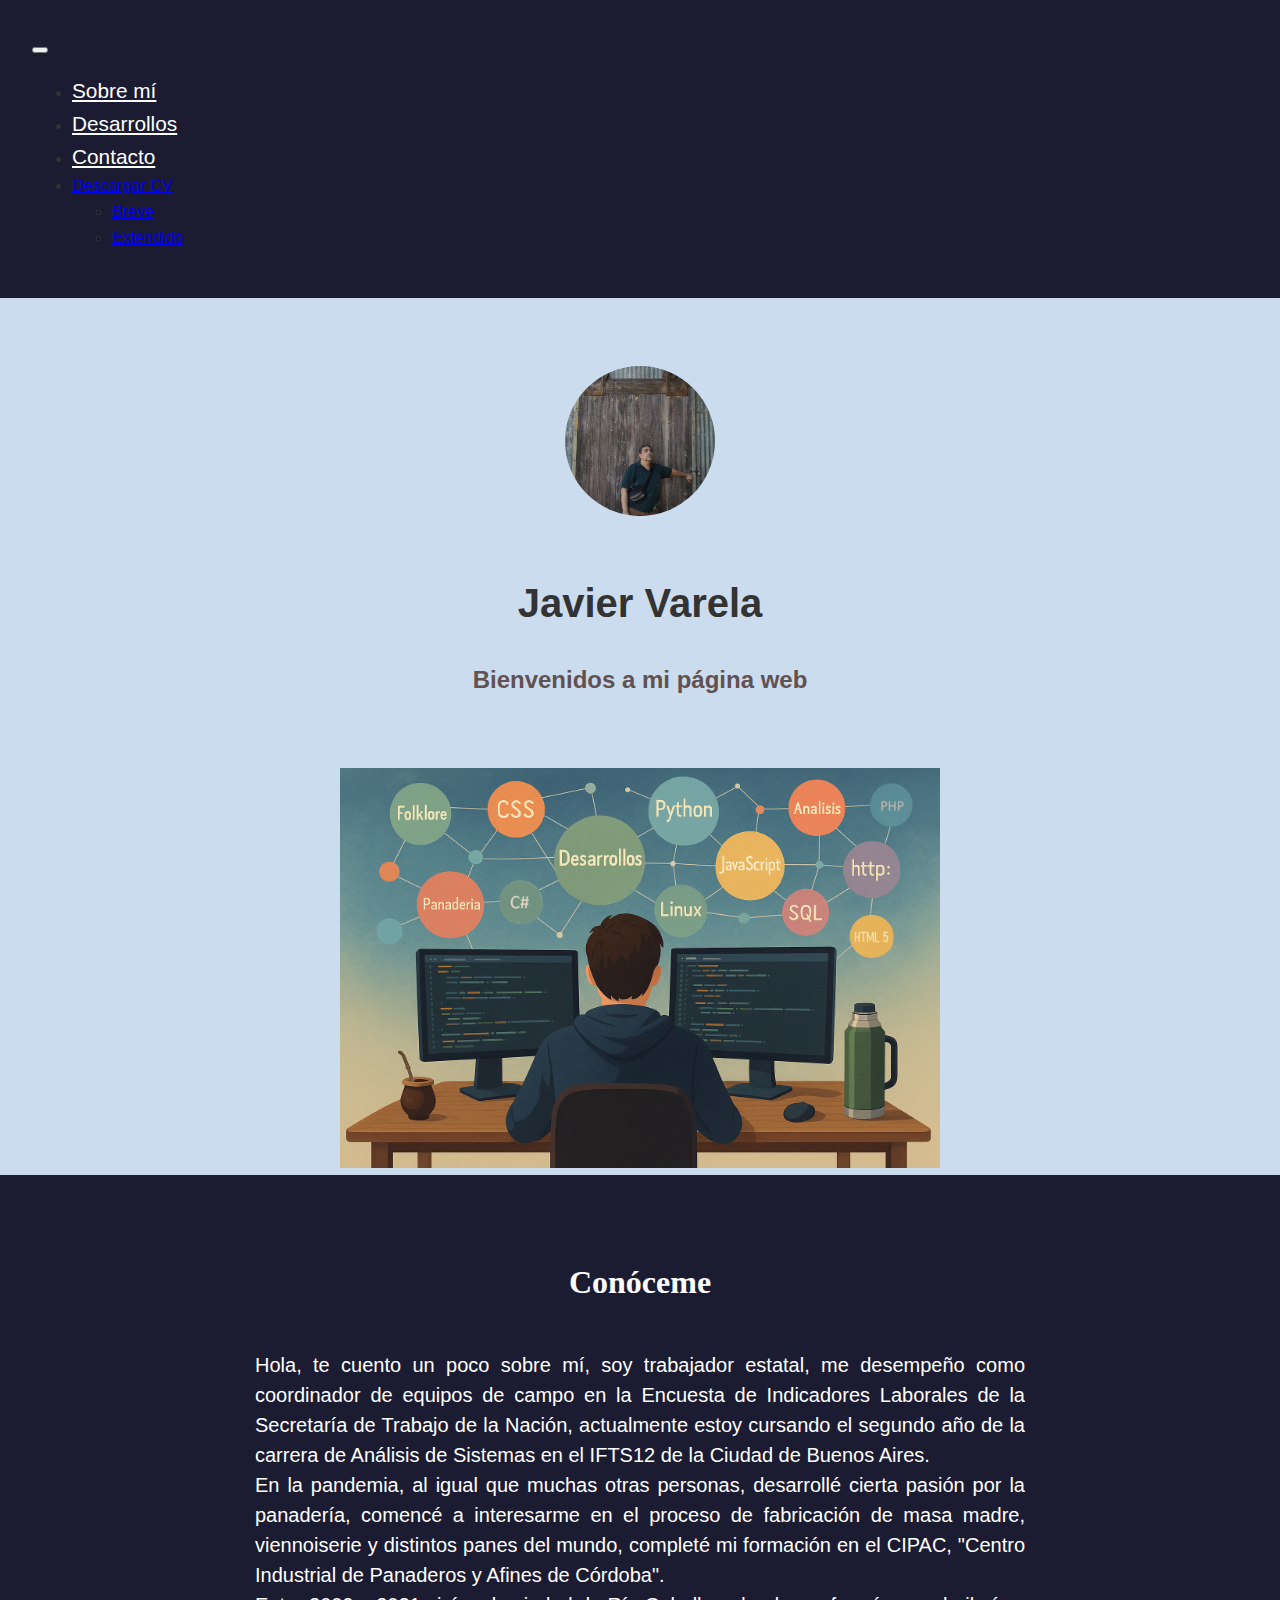
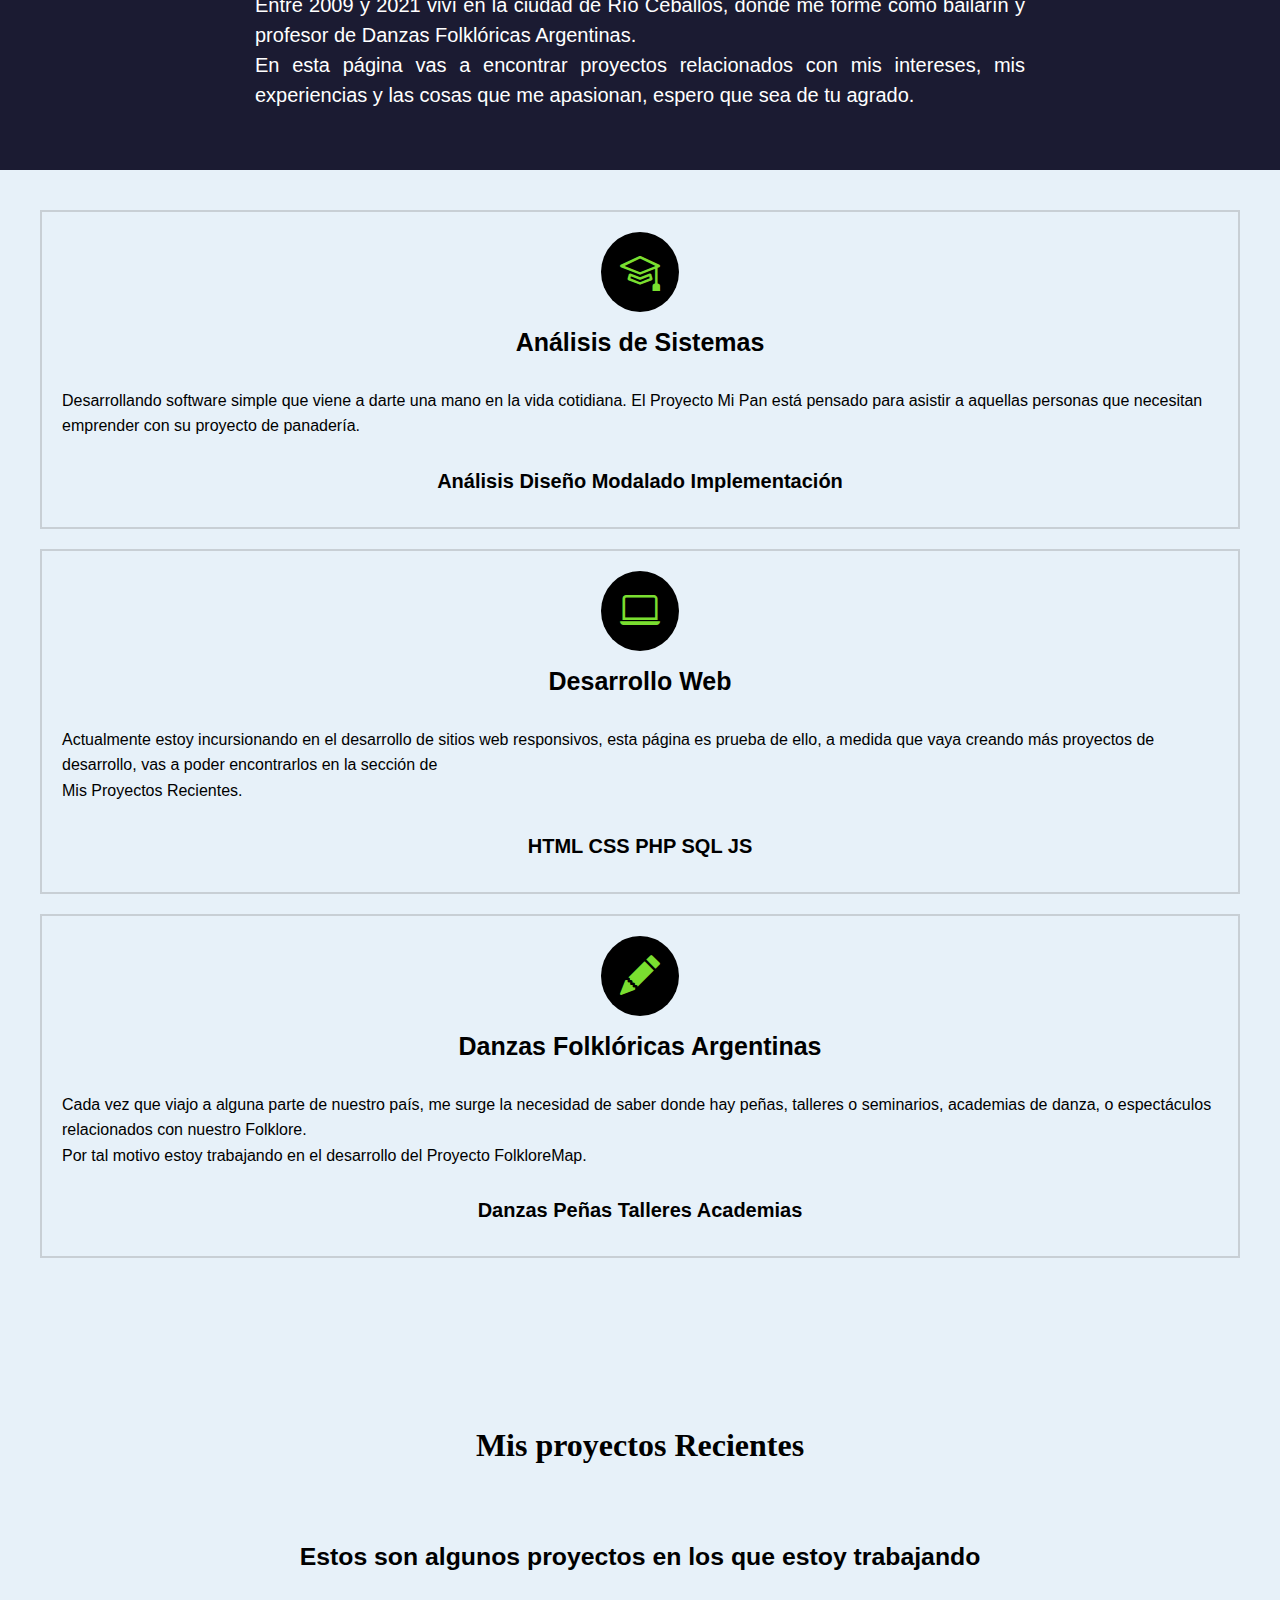
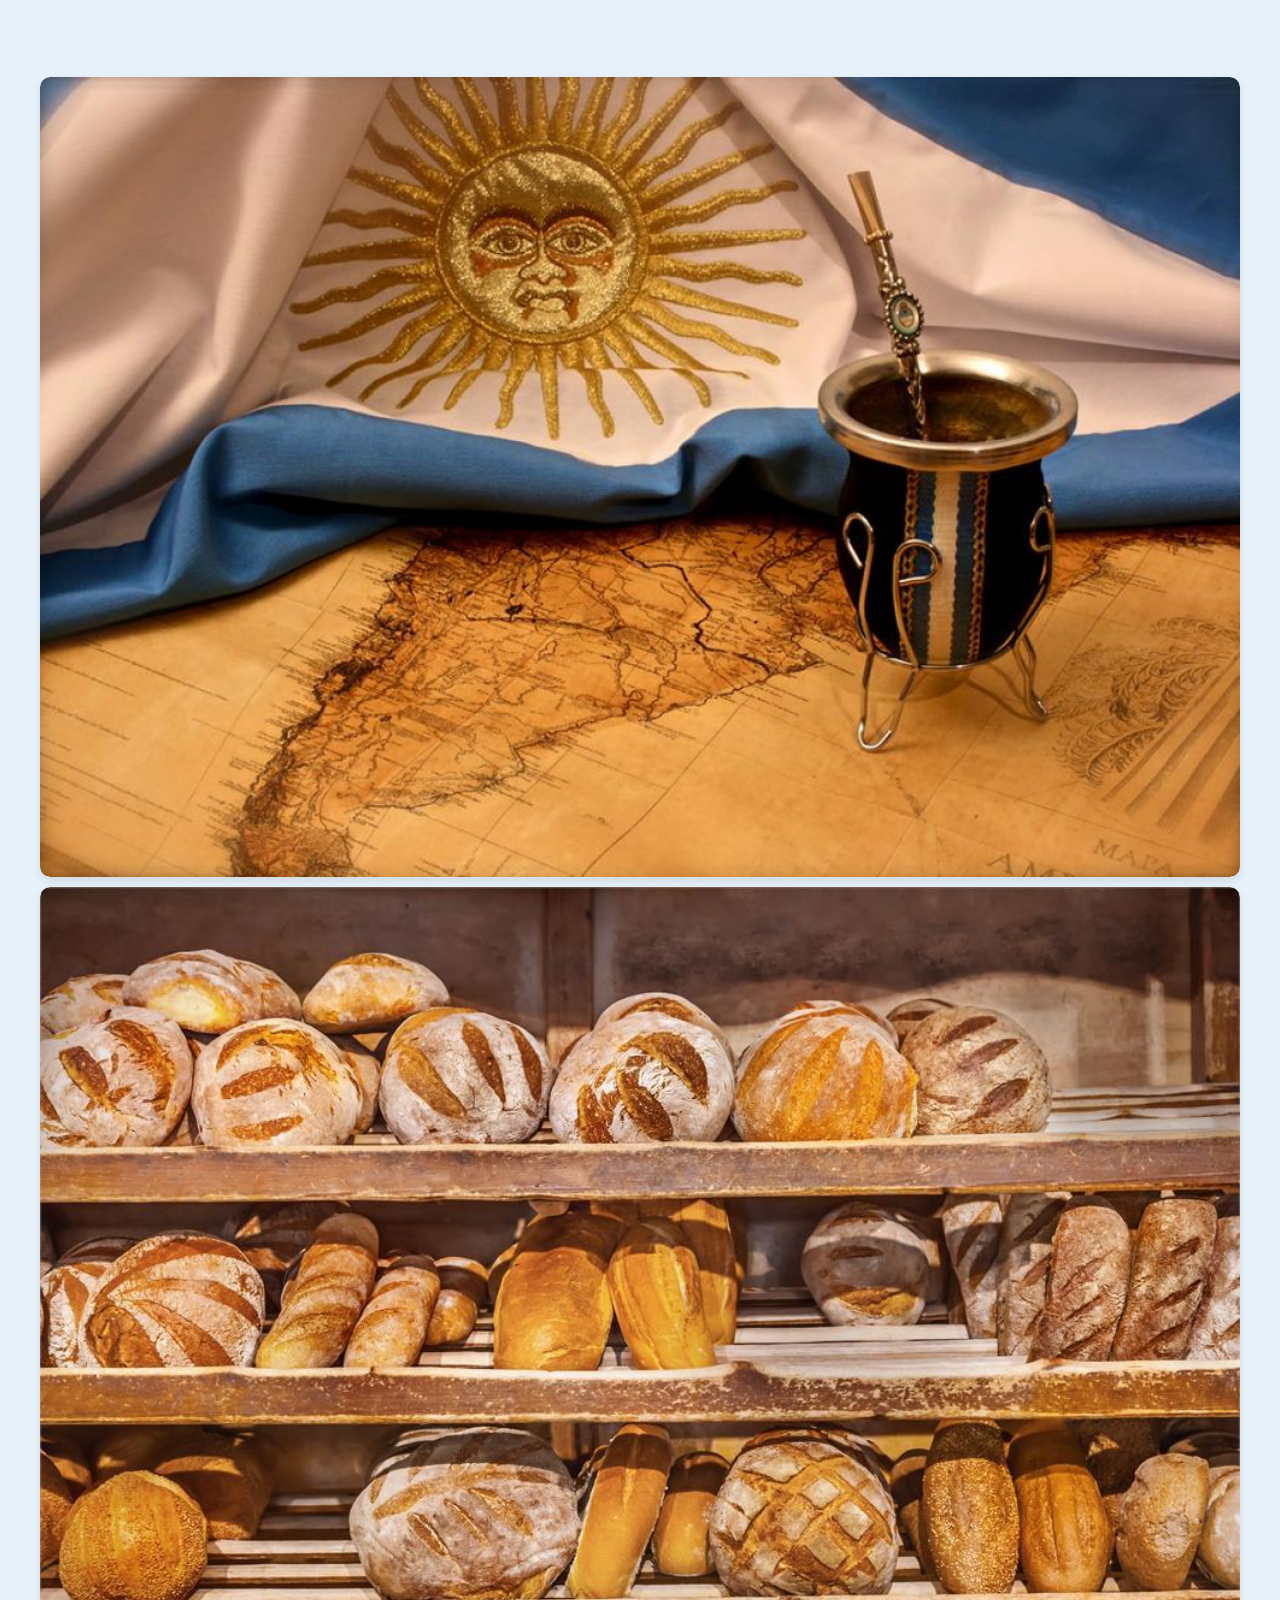
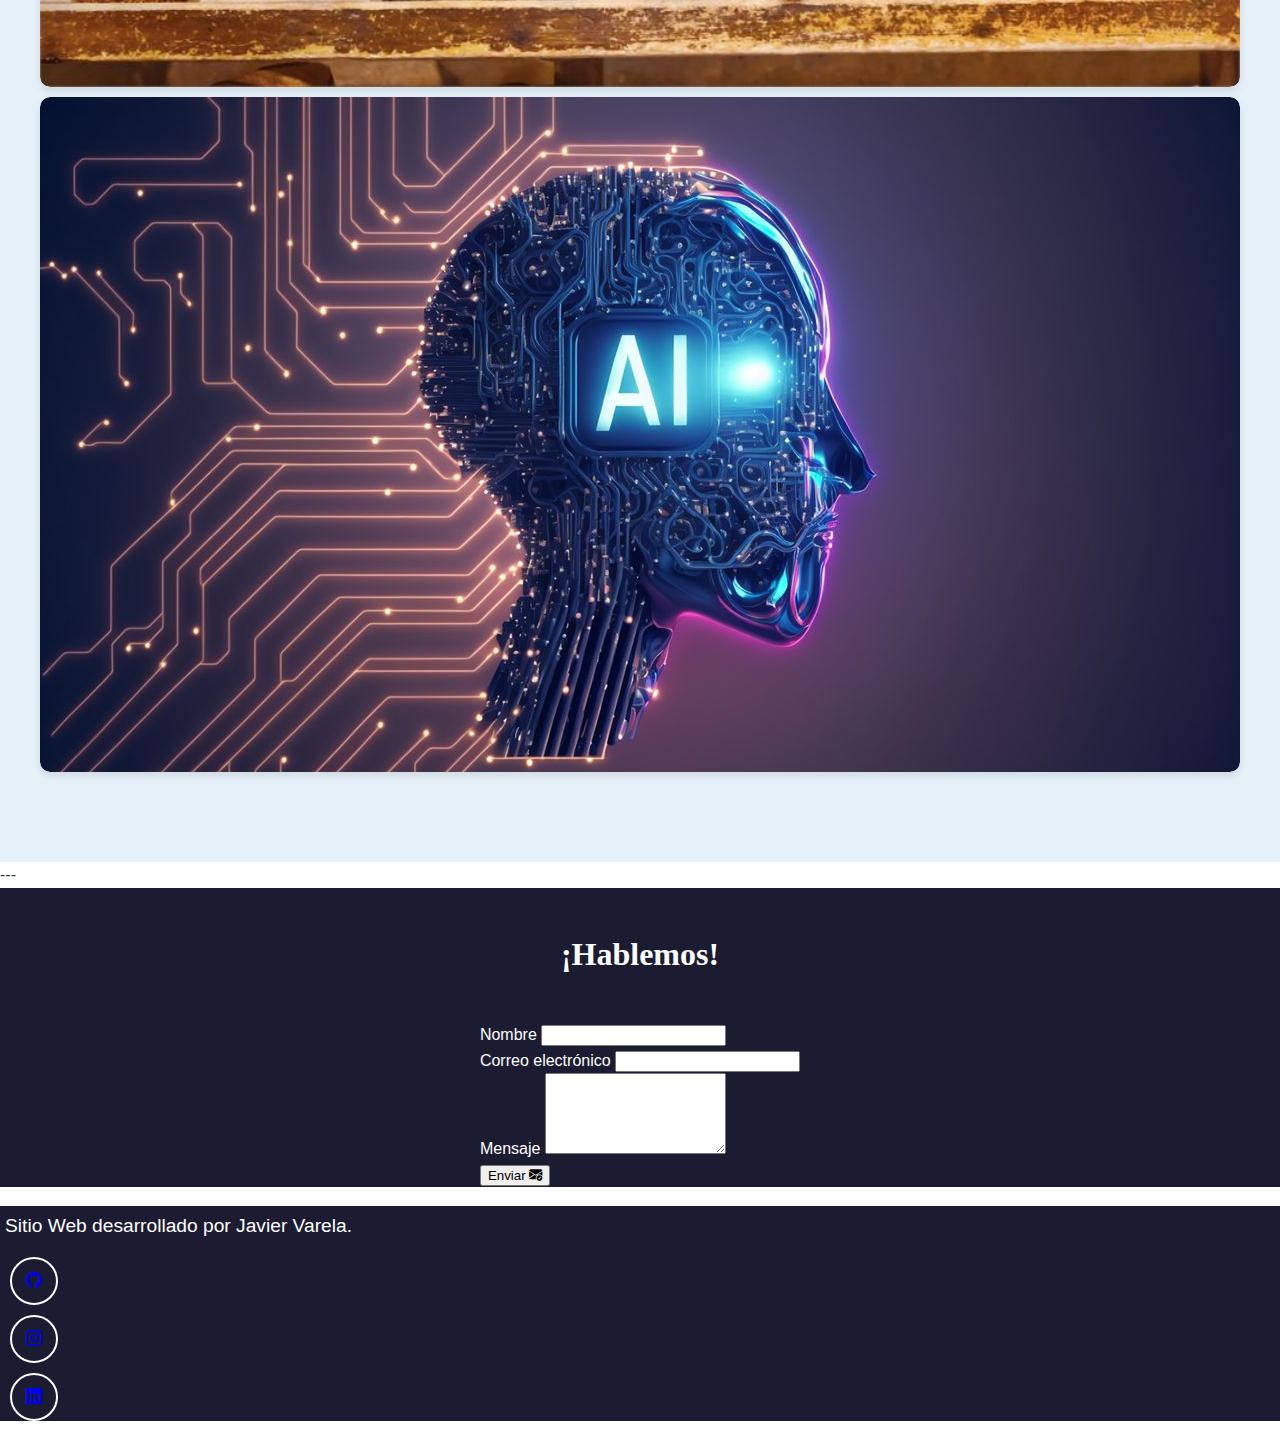
<file: Index.html>
<!DOCTYPE html>
<html lang="es">
<head>
    <meta charset="UTF-8">
    <meta name="author" content="ReyBaj">
    <meta name="description" content="Portafolio de proyectos">
    <meta name="keywords" content="PHP, HTML, CSS, SQL">
    <meta name="viewport" content="width=device-width, initial-scale=1">
    <link href="https://cdn.jsdelivr.net/npm/bootstrap@5.3.6/dist/css/bootstrap.min.css" rel="stylesheet" integrity="sha384-4Q6Gf2aSP4eDXB8Miphtr37CMZZQ5oXLH2yaXMJ2w8e2ZtHTl7GptT4jmndRuHDT" crossorigin="anonymous">
    <link rel="stylesheet" href="https://cdn.jsdelivr.net/npm/bootstrap-icons@1.13.1/font/bootstrap-icons.min.css">
    <link href="./css/Style.css" rel="stylesheet">
    <title>Javier Varela - Sitio Oficial</title>
    <link rel="icon" type="image/x-icon" href="./Imagenes/Favicon.png">

</head>
<body>
    <nav class="navbar navbar-expand-md navbar-dark">
    <div class="container-fluid">
        <button class="navbar-toggler" type="button" data-bs-toggle="collapse" data-bs-target="#navbar-togglerdemo01" aria-controls="navbar-togglerdemo01" aria-expanded="false" aria-label="Toggle navigation">
            <span class="navbar-toggler-icon"></span>
        </button>
        <div class="collapse navbar-collapse" id="navbar-togglerdemo01">
            <a class="navbar-brand" href="#">
                </a>
            <ul class="navbar-nav d-flex justify-content-center align-items-center">
                <li class="nav-item">
                    <a class="nav-link" href="#sobre-mi">Sobre mí</a>
                </li>
                <li class="nav-item">
                    <a class="nav-link" href="#proyectos">Desarrollos</a>
                </li>
                <li class="nav-item">
                    <a class="nav-link" href="#contacto">Contacto</a>

                <li class="nav-item dropdown"> <a class="btn btn-info dropdown-toggle" href="#" role="button" id="dropdownMenuLink" data-bs-toggle="dropdown" aria-expanded="false">
                        Descargar CV
                    </a>
                    <ul class="dropdown-menu" aria-labelledby="dropdownMenuLink">
                        <li><a class="dropdown-item" href="CV/CV%20Javier%20Varela%20Breve.pdf" download="CV Javier Varela Breve.pdf">Breve</a></li>
                        <li><a class="dropdown-item" href="CV/CV%20Javier%20Varela%20Extendido.pdf" download="CV Javier Varela Extendido.pdf">Extendido</a></li>
                    </ul>
                </li>
            </ul>
        </div>
    </div>
</nav>

    <section class="hero align-items-stretch">
        <div class="hero-principal d-flex flex-column justify-content-center align-items-center">
            <img class="hero-imagen-desarrollador rounded-circle" src="./Imagenes/ReyBaj_Granero.jpg" alt="foto de ReyBaj">
            <h1>Javier Varela</h1>
            <h2>Bienvenidos a mi página web</h2>
        </div>
        <div class="hero-inferior">
            <img class="hero-inferior-imagen img-fluid" src="./Imagenes/hero-inferior-7.png" alt="Desarrollador con universo a su alrededor">
        </div>
    </section>

    <section id="sobre-mi" class="sobre-mi seccion-oscura py-5">
        <div class="container">
            <h2 class="seccion-titulo text-center mb-4">Conóceme</h2>
            <p class="seccion-texto lead text-justify">Hola, te cuento un poco sobre mí, soy trabajador estatal, me desempeño como coordinador de equipos de campo en la Encuesta de Indicadores Laborales de la Secretaría de Trabajo de la Nación, actualmente estoy cursando el segundo año de la carrera de Análisis de Sistemas en el IFTS12 de la Ciudad de Buenos Aires.<br> En la pandemia, al igual que muchas otras personas, desarrollé cierta pasión por la panadería, comencé a interesarme en el proceso de fabricación de masa madre, viennoiserie y distintos panes del mundo, completé mi formación en el CIPAC, "Centro Industrial de Panaderos y Afines de Córdoba".<br>

Entre 2009 y 2021 viví en la ciudad de Río Ceballos, donde me formé como bailarín y profesor de Danzas Folklóricas Argentinas.<br>
En esta página vas a encontrar proyectos relacionados con mis intereses, mis experiencias y las cosas que me apasionan, espero que sea de tu agrado.

</p>
        </div>
    </section>

    <section class="experiencia seccion-clara">
        <div class="container text-center ">
            <div class="row">
                <div class="columna col-12 col-md-4">
                    <i class="bi bi-mortarboard"></i>
                    <p class="experiencia-titulo">Análisis de Sistemas</p>
                    <p> Desarrollando software simple que viene a darte una mano en la vida cotidiana. El Proyecto Mi Pan está pensado para asistir a aquellas personas que necesitan emprender con su proyecto de panadería.</p>
                    <div class="badges-contenedor">
                        <span class="badge text-bg-primary">Análisis</span>
                        <span class="badge text-bg-primary">Diseño</span>
                        <span class="badge text-bg-primary">Modalado</span>
                        <span class="badge text-bg-primary">Implementación</span>
                        </div>
                </div>

                <div class="columna col-12 col-md-4">
                    <i class="bi bi-laptop"></i>
                    <p class="experiencia-titulo">Desarrollo Web</p>
                    <p>Actualmente estoy incursionando en el desarrollo de sitios web responsivos, esta página es prueba de ello, a medida que vaya creando más proyectos de desarrollo, vas a poder encontrarlos en la sección de<br> Mis Proyectos Recientes.</p>
                    <div class="badges-contenedor">
                        <span class="badge text-bg-primary">HTML</span>
                        <span class="badge text-bg-primary">CSS</span>
                        <span class="badge text-bg-primary">PHP</span>
                        <span class="badge text-bg-primary">SQL</span>
                        <span class="badge text-bg-primary">JS</span>
                    </div>
                </div>

                <div class="columna col-12 col-md-4">
                    <i class="bi bi-pencil-fill"></i>
                    <p class="experiencia-titulo">Danzas Folklóricas Argentinas</p>
                    <p>Cada vez que viajo a alguna parte de nuestro país, me surge la necesidad de saber donde hay peñas, talleres o seminarios, academias de danza, o espectáculos relacionados con nuestro Folklore.<br> Por tal motivo estoy trabajando en el desarrollo del Proyecto FolkloreMap.</p>
                    <div class="badges-contenedor">
                        <span class="badge text-bg-primary">Danzas</span>
                        <span class="badge text-bg-primary">Peñas</span>
                        <span class="badge text-bg-primary">Talleres</span>
                        <span class="badge text-bg-primary">Academias</span>
                    </div>
                </div>
            </div>
        </div>
    </section>

    <section id="proyectos" class="proyectos-recientes seccion-clara d-flex flex-column">
        <h2 class="seccion-titulo texto-negro">Mis proyectos Recientes</h2>
        <h3 class="seccion-descripcion">Estos son algunos proyectos en los que estoy trabajando</h3>
        <div Class="container text-center proyectos-contenedor">
            <div class="row justify-content-center">
                <div class="col-12 col-md-6 col-lg-4 d-flex justify-content-center mb-4">
                    <div class="proyecto">
                        <img src="./Imagenes/Proyecto-FolkloreAR.jpg" alt="Captura de pantalla del proyecto Folklore AR">
                        <div class="overlay">
                            <p>Proyecto FolkloreMap <br>En Desarrollo</p>
                            <div class="iconos-contenedor">
                                <a href="https://github.com/ReyBaj-AR/Folklore-AR.git" target="_blank" rel="noopener noreferrer">
                                    </a>
                                <a href="./Folklore_AR/index.html" target="_blank" rel="noopener noreferrer"> <i class="bi bi-laptop"></i>
                                </a>
                            </div>
                        </div>
                    </div>
                </div>
                <div class="col-12 col-md-6 col-lg-4 d-flex justify-content-center mb-4"> <div class="proyecto">
                        <img src="./Imagenes/Proyecto-Mi-Pan.jpg" alt="Captura de pantalla del proyecto Mi Pan">
                        <div class="overlay">
                            <p>Proyecto Mi Pan</p>
                            <div class="iconos-contenedor">
                                <a href="https://github.com/ReyBaj-AR/Mi_Pan" target="_blank" rel="noopener noreferrer">
                                    </a>
                                <a href="./MiPan/Index.html" target="_blank" rel="noopener noreferrer">
                                    <i class="bi bi-laptop"></i>
                                </a>
                            </div>
                        </div>
                    </div>
                </div>

                <div class="col-12 col-md-6 col-lg-4 d-flex justify-content-center mb-4">
                    <div class="proyecto">
                        <img src="./Imagenes/Proyecto-Chat-jejeje.jpg" alt="Captura de pantalla del proyecto Chat jejeje">
                        <div class="overlay">
                            <p>Proyecto Chat jejeje</p>
                            <div class="iconos-contenedor">
                                <a href="https://github.com/ReyBaj-AR/Chat-jejeje.git" target="_blank" rel="noopener noreferrer">
                                    </a>
                                <a href="./Chatjejeje/indexchatjejeje.html" target="_blank" rel="noopener noreferrer"> <i class="bi bi-laptop"></i>
                                </a>
                            </div>
                        </div>
                    </div>
                </div>
            </div> </div>
    </section>

---

<section id="contacto" class=" seccion-oscura py-5">
    <div class="container">
        <h2 class="seccion-titulo text-center mb-4">¡Hablemos!</h2>
        <div class="row justify-content-center">
            <div class="col-md-6">
                <form name="contact" method="POST" data-netlify="true" class="bg-light p-4 rounded shadow">
                    <div class="mb-3 d-flex flex-column align-items-center">
                        <label for="nombre" class="form-label text-dark">Nombre</label>
                        <input type="text" class="form-control text-center" id="nombre" name="nombre" required>
                    </div>
                    <div class="mb-3 d-flex flex-column align-items-center">
                        <label for="email" class="form-label text-dark">Correo electrónico</label>
                        <input type="email" class="form-control text-center" id="email" name="email" required>
                    </div>
                    <div class="mb-3 d-flex flex-column align-items-center">
                        <label for="mensaje" class="form-label text-dark">Mensaje</label>
                        <textarea class="form-control text-center" id="mensaje" name="mensaje" rows="5" required></textarea>
                    </div>
                    <div class="d-grid">
                        <button type="submit" class="btn btn-info btn-sm mx-auto">
                            Enviar <i class="bi bi-envelope-check-fill ms-2"></i>
                        </button>
                    </div>
                </form>
            </div>
        </div>
    </div>
</section>


<footer id="contacto" class="footer seccion-oscura d-flex flex-column align-items-center justify-content-center py-4"> <p class="footer-texto text-center">Sitio Web desarrollado por Javier Varela.</p>
        <div class="iconos-redes-sociales d-flex flex-wrap justify-content-center">
            <a href="https://github.com/ReyBaj-AR" target="_blank" rel="noopener noreferrer">
                <i class="bi bi-github"></i>
            </a>
            <a href="https://www.instagram.com/reybaj_/" target="_blank" rel="noopener noreferrer">
                <i class="bi bi-instagram"></i>
            </a>
            <a href="https://www.linkedin.com/in/javier-varela-820383362/" target="_blank" rel="noopener noreferrer">
                <i class="bi bi-linkedin"></i>

        </div>
    </footer>

    <script src="https://cdn.jsdelivr.net/npm/bootstrap@5.3.6/dist/js/bootstrap.bundle.min.js" integrity="sha384-j1CDi7MgGQ12Z7Qab0qlWQ/Qqz24Gc6BM0thvEMVjHnfYGF0rmFCozFSxQBxwHKO" crossorigin="anonymous"></script>
</body>
</html>
</file>
<file: css/Style.css>
/* Barra de navegación */
.navbar {
    padding: 2rem;
    background-color: #1B1B32; 
    text-box: WHITE;
}
.navbar-collapse {
    align-items: center; 
    justify-content: space-between;
}

/* Estilos para los enlaces del Navbar */
.navbar-nav .nav-link {
    color: white; /* ¡Cambia el color del texto a blanco! */
    font-size: 1.3rem; /* Aumenta el tamaño de la fuente. Puedes ajustar este valor (ej. 1.1rem, 1.3rem) */
    margin-right: 15px; /* Opcional: añade un poco de espacio entre los enlaces */
    transition: color 0.3s ease; /* Transición suave para el efecto hover */
}


/* Media Queries para Responsividad */
@media screen and (max-width: 767px) {
    .navbar-brand {
        display: none;
    }
}

@media screen and (min-width: 700px) { /* Corregido 'min-width' */
    .hero-inferior-imagen {
        max-width: 600px;
    }
}

/* Corrección clave para el overlay en pantallas pequeñas */
@media screen and (max-width: 575px) { /* Usar un breakpoint más bajo como 575px (extra-small de Bootstrap) */
    .overlay p {
        font-size: 1.1rem; /* Reducir el tamaño del texto para que quepa */
        margin-bottom: 5px; /* Menos margen */
    }
    .overlay .iconos-contenedor a {
        font-size: 1.8rem; /* Reducir el tamaño de los iconos */
        margin: 5px; /* Ajustar el margen entre iconos */
    }
    .overlay {
        padding: 5px; /* Añadir un poco de padding para que el contenido no toque los bordes */
    }
}
/* Media Query para pantallas aún más pequeñas si es necesario */
@media screen and (max-width: 375px) {
    .overlay p {
        font-size: 1rem;
    }
    .overlay .iconos-contenedor a {
        font-size: 1.5rem;
        margin: 3px;
    }
}


/* Estilos Generales */
body {
    font-family: sans-serif;
    line-height: 1.6;
    color: #333;
    margin: 0;
    padding: 0;
    box-sizing: border-box; /* Muy importante para evitar desbordes */
}

section {
    display: flex;
    flex-direction: column;
    align-items: center;
    justify-content: center;
    /* padding-top: 40px;  Ajustado para que las secciones tengan un padding superior por defecto */
    /* padding-bottom: 40px; Ajustado para que las secciones tengan un padding inferior por defecto */
}

h1 {
    font-size: 2.5rem;
}

.seccion-oscura {
    color: white;
    background-color: #1b1b32;
}

.seccion-clara {
    color: black;
    background-color: #d4e5f58e;
}

.seccion-titulo {
    font-size: 2rem;
    padding: 15px 0;
    font-family: 'Times New Roman', Times, serif; /* 'cursive' no es una fuente específica, mejor usar un fallback o una fuente real */
    text-align: center; /* Asegurarse que el título esté centrado */
}


.seccion-descripcion {
    font-size: 1.55rem;
    color: black;
    text-align: center; /* Asegurarse que la descripción esté centrada */
    margin-bottom: 30px; /* Espacio para que no se pegue al contenido siguiente */
   }

.seccion-texto {
    font-size: 20px;
    line-height: 1.5;
    text-align: justify;
    padding: 0 15px; /* Añadir padding horizontal para que el texto no toque los bordes en móvil */
}

.texto-negro {
    color: black;
}

.texto-blanco { /* Corregido de .texto-blaco a .texto-blanco */
    color: white;
}

/* Seccion Hero */
.hero {
    background-color: #a1c1e08e;
    min-height: 450px;
    text-align: center;
}

.hero-principal {
    padding: 3rem;
}

.hero-imagen-desarrollador {
    width: 150px;
    height: 150px;
    border-radius: 50%; /* Asegura que la imagen sea redonda */
    margin: 20px;
}

.hero-principal h2 {
    font-size: 1.5rem;
    color: #615151;
}

/* Sobre Mi*/
.sobre-mi {
    padding: 40px; /* Añadí padding para que el contenido no esté pegado */
}

.sobre-mi .container { /* Cambié de .contenedor a .container porque ya usas esa clase en el HTML */
    max-width: 800px; /* Aumenté el max-width para que el texto ocupe más espacio en pantallas grandes */
    text-align: center;
}

/* Experiencia*/
.experiencia {
    padding: 40px 40px 60px 40px;
}

.experiencia .columna {
    padding: 20px;
    border: 2px solid #8080804d;
    display: flex;
    flex-direction: column;
    align-items: center;
    justify-content: space-evenly;
    transition: all 0.2s ease-in;
    margin-bottom: 20px; /* Espacio entre columnas en móviles */
}

.experiencia .columna:hover {
    color: white;
    background-color: #1b1b32;
}

.experiencia i {
    font-size: 2.5rem;
    color: #7ade30;
    background-color: black;
    padding: 8px 19px;
    border-radius: 50%;
}

.experiencia-titulo {
    font-size: 25px;
    font-weight: bold; /* Corregido 'boldt' a 'bold' */
    margin: 10px 0;
}

.badges-contenedor {
    font-size: 20px;
    font-weight: bold; /* Corregido 'boldt' a 'bold' */
    margin: 10px 0; /* Corregido '10px o' a '10px 0' */
}

.badges {
    margin: 5px;
}

/*Proyectos*/
.proyectos-recientes {
    padding: 40px 20px; /* Añadí padding horizontal para evitar que se peguen los proyectos a los bordes */
}

.proyectos-contenedor {
    padding-top: 60px;
    margin-bottom: 40px;
}

.proyecto {
    position: relative;
    overflow: hidden;
    margin: 10px; /* Espacio entre los proyectos */
    border-radius: 10px;
    box-shadow: 0 4px 8px rgba(0, 0, 0, 0.1);
    height: 100%; /* Asegura que la caja de proyecto tenga una altura definida por su contenido */
}

.proyectos-recientes img {
    height: 100%;
    width: 100%;
    /* padding: 10px; Este padding desplaza la imagen, si quieres un borde, mejor en el .proyecto o un borde CSS */
    border-radius: 10px;
    display: block;
    transition: all 0.3s ease;
    object-fit: cover; /* Asegura que la imagen cubra el área sin distorsionarse */
}

.overlay {
    transition: all 0.5s ease;
    opacity: 0;
    position: absolute;
    top: 0; /* Cambiado de 50% para que cubra todo el contenedor */
    left: 0; /* Cambiado de 50% */
    width: 100%;
    height: 100%;
    /* transform: translate(-50% , -50%); Ya no es necesario si top y left son 0 */
    text-align: center;
    background-color: rgba(0, 0, 0, 0.7); /* Fondo semi-transparente */
    color: white;
    display: flex;
    flex-direction: column;
    justify-content: center;
    align-items: center;
    padding: 10px; /* Añadido padding para que el contenido no esté pegado a los bordes */
}

.overlay p {
    font-size: 1.5rem; /* Ajustado el tamaño para mejor responsividad */
    font-weight: bold;
    margin-bottom: 10px; /* Espacio entre el texto y los iconos */
    word-wrap: break-word; /* Rompe palabras largas para evitar desbordes */
    max-width: 90%; /* Limita el ancho del párrafo */
}

.overlay .iconos-contenedor {
    display: flex;
    justify-content: center; /* Centrar los iconos */
    flex-wrap: wrap; /* Permite que los iconos salten de línea si no caben */
    gap: 15px; /* Espacio entre los iconos */
}

.overlay .iconos-contenedor a {
    color: white;
    font-size: 2.5rem; /* Ajustado el tamaño de los iconos para responsividad */
    margin: 5px; /* Ajustado el margen para menor separación en móvil */
    transition: all 0.3s ease;
}

.overlay .iconos-contenedor a:hover {
    color: #00bcd4; /* Color de ejemplo */
}

.proyecto:hover img {
    opacity: 0.2;
    transform: scale(1.05); /* Efecto de zoom suave */
}

.proyecto:hover .overlay {
    opacity: 1;
}

/*Contacto*/
.contacto .container {
    max-width: 1100px;
    min-height: 200px;
    padding: 20px;
}

.contacto .rectangulo {
    margin-top: -5rem;
    background-color: rgba(41, 76, 87, 0.966);
    border-radius: 10px;
    box-shadow: 0px 1px 4px 1px white;
}

.contacto .row {
    width: 100%;
    display: flex;
    align-items: center;
}

.contacto .descripcion {
    color:White     rgb(47, 186, 228);
    font-size: 1.2rem;
}

.contacto button {
    color: white;
    font-weight: bold;
    background-color: transparent;
    border: 2px solid white;
    padding: 1.25em 2em;
    margin: 10px;
    border-radius: 100px;
    transition: all 0.2s ease-in-out; 
}

.contacto button i {
    color: white;
    font-size: 1.3rem;
    transition: all 0.2 ease-in-out;
}

/* Footer "Pie de Pagina"*/
.footer {
    min-height: 100px; /* Ajusté el min-height del footer */
    background-color: #1b1b32; /* Añadido color de fondo para el footer */
    color: white; /* Color de texto para el footer */
}

.footer-texto {
    font-size: 1.2rem; 
    padding: 5px;
    margin-bottom: 10px; /* Aumenté el margen para separar de los iconos */
}

.iconos-redes-sociales a {
    width: 40px;
    height: 40px;
    display: flex;
    align-items: center;
    justify-content: center; 
    padding: 2px;
    margin: 10px; /* Ajustado el margen para que no se peguen tanto */
    border: 2px solid white; /* Cambiado a blanco para contrastar con fondo oscuro del footer */
    border-radius: 50%;
    transition: all 0.2s ease-in; 
}
.iconos-redes-sociales a:hover {
    background-color: white; /* Fondo blanco al pasar el mouse */
    border: 2px solid #00bcd4; /* Borde de color al pasar el mouse */
}

.iconos-redes-sociales a:hover i {
    color: black; /* El icono se vuelve negro al pasar el mouse */
}

/* Clases generales (corregidas o mejoradas) */
.centrar {
    display: flex;
    justify-content: center;
    align-items: center;
    height: 100vh;
}

.fixed-bottom {
    display: block !important;
    z-index: 9999;
}
</file>
